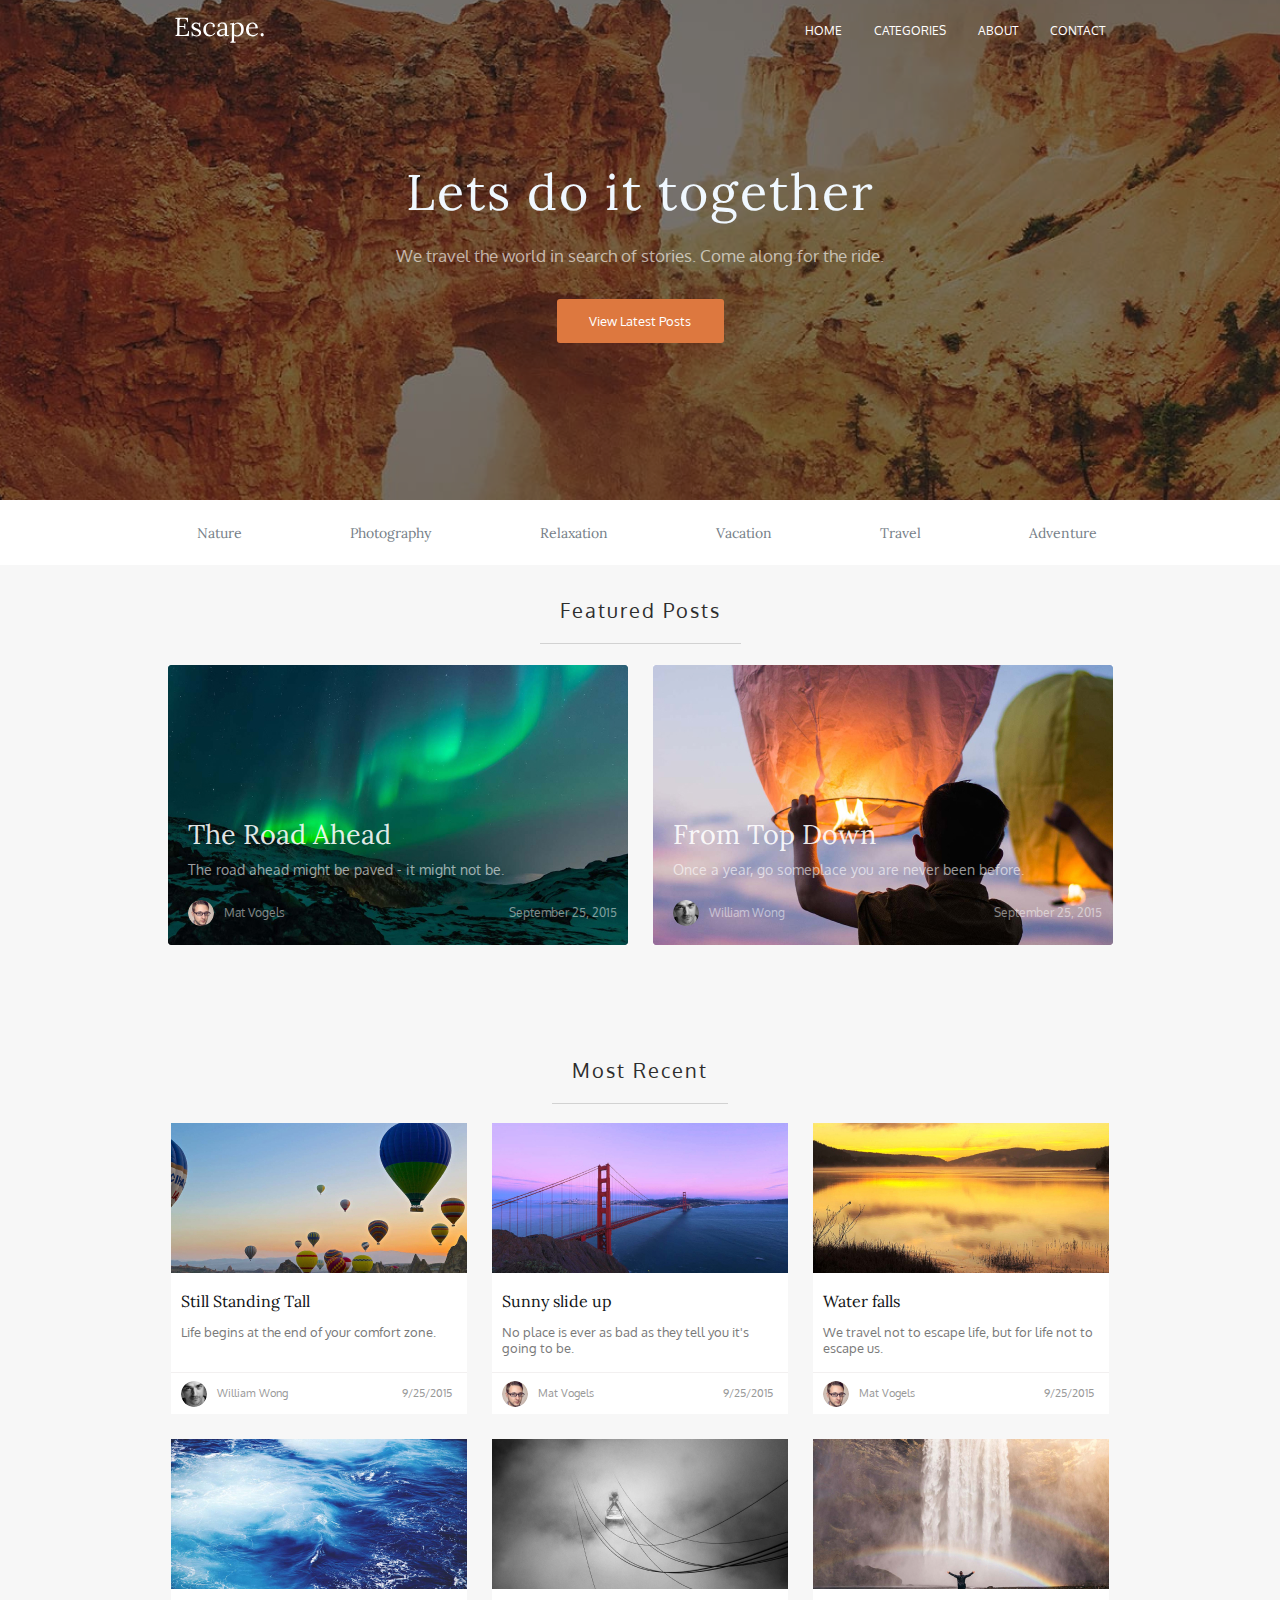
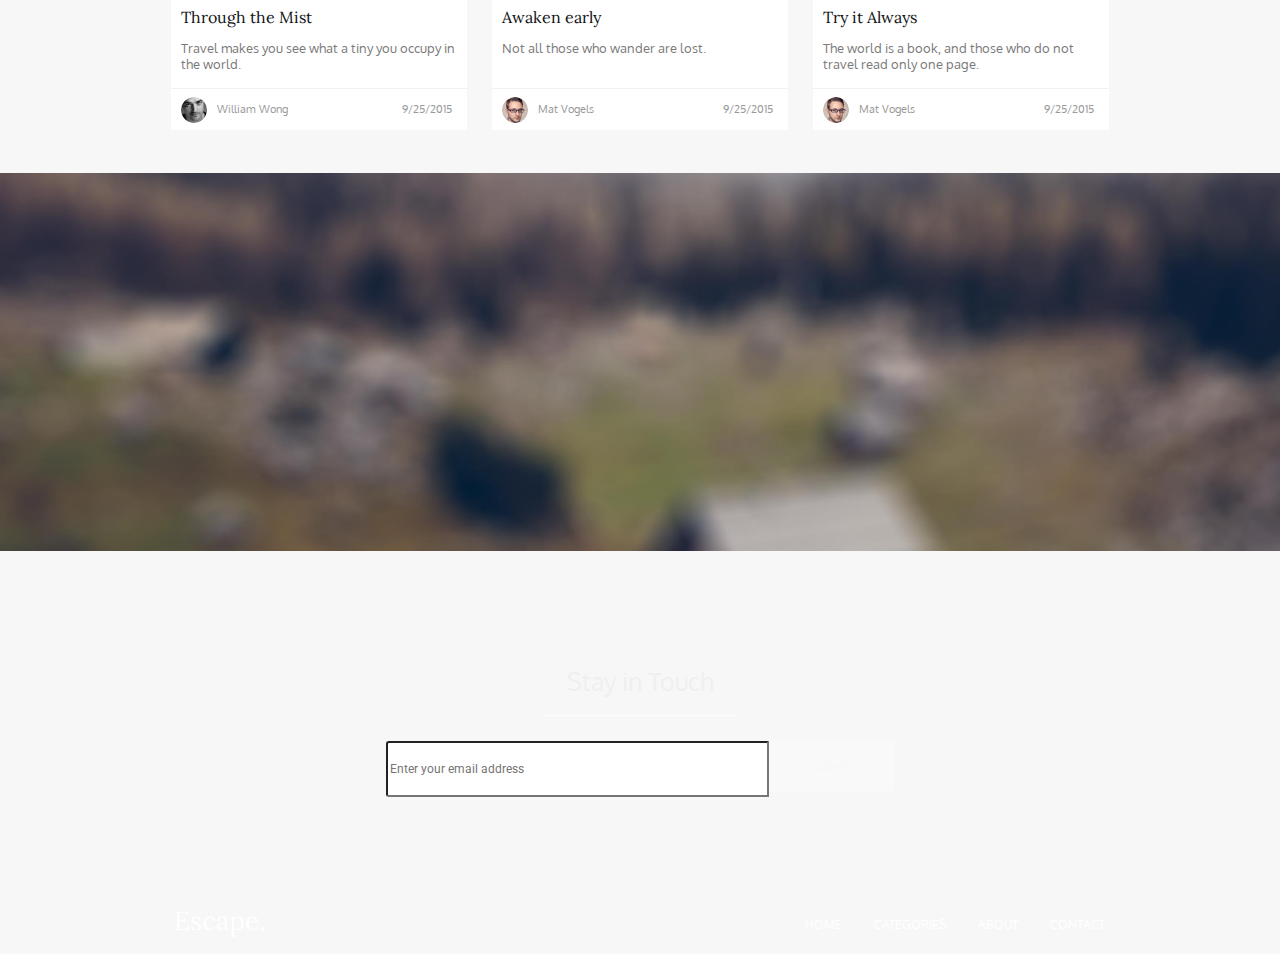
<file: pages/demo.html>
<!DOCTYPE html>
<html lang="en">

<head>
  <meta charset="UTF-8">
  <meta http-equiv="X-UA-Compatible" content="IE=edge">
  <meta name="viewport" cntent="width=device-width, initial-scale=1.0">
  <link rel="stylesheet" href="../static/css/demo-main.css">
  <link rel="preconnect" href="https://fonts.googleapis.com">
  <link rel="preconnect" href="https://fonts.gstatic.com" crossorigin>
  <link href="https://fonts.googleapis.com/css2?family=Roboto:wght@100;400&display=swap" rel="stylesheet">
  <link href="https://fonts.googleapis.com/css2?family=Lora&display=swap" rel="stylesheet">
  <link href="https://fonts.googleapis.com/css2?family=Lora&family=Oxygen&display=swap" rel="stylesheet">
  <title>Main page</title>
</head>

<body>
  <header class="header">
    <img class="header__image" src ="../static/image/dust.png" alt="dust">
    <div class="header__top">
      <img src="../static/image/Escape.svg" alt="Escape.">
      <ul class="header__nav-buttons">
        <li><a class="header__nav-buttons_list" href="#">HOME</a></li> <!-- // header__nav-buttons_list -->
        <li><a class="header__nav-buttons_list" href="#">CATEGORIES</a></li>
        <li><a class="header__nav-buttons_list" href="#">ABOUT</a></li>
        <li><a class="header__nav-buttons_list" href="#">CONTACT</a></li>
      </ul>
    </div>
  </header>

  <!--<div> /* // backround-image */
    <img class="background-image" src="./image/dust.png" alt="dust">
  </div>   -->
  <div class="top-block">
    <h1 class="top-block__title">Lets do it together</h1> <!--// top-block__title--> 
    <p class="top-block__text">We travel the world in search of stories. Come along for the ride.</p> <!--// top-block__text-->
    <button class="top-block__button">View Latest Posts</button> <!--//top-block__button--> 
  </div>

  <!-- вынести отдельно -->
  <div class="page-buttons">
    <ul class="page-buttons__list">
      <li><a class="page-buttons__list_link" href="#">Nature</a></li>
      <li><a class="page-buttons__list_link" href="#">Photography</a></li>
      <li><a class="page-buttons__list_link" href="#">Relaxation</a></li>
      <li><a class="page-buttons__list_link" href="#">Vacation</a></li>
      <li><a class="page-buttons__list_link" href="#">Travel</a></li>
      <li><a class="page-buttons__list_link" href="#">Adventure</a></li>
    </ul>
  </div>

  <article class="posts">
    <!-- вынести отдельно -->
    <!-- унифицировать стили для постов -->
    <!-- вынести изображения с css в html -->
    <!--<h2 class="posts__title">Featured Posts</h2>
    <img class="featured-posts__items_line" src="image/horizontalline.png"> -->
    <div class="featured-posts">
      <h2 class="featured-posts__title posts__title">Featured Posts </h2>
      <div class="featured-posts__items">
        <div class="featured-posts__item">
          <img class="featured-posts__item_first-image" src="../static/image/polarlightmain.jpg">
          <p class="featured-posts__item_title">The Road Ahead</p>
          <p class="featured-posts__item_description">The road ahead might be paved - it might not be.</p>
          <img class="featured-posts__item_image" src="../static/image/mat.png" alt="matvogels">
          <p class="featured-posts__item_name">Mat Vogels</p>
          <p class="featured-posts__item_date">September 25, 2015</p>
        </div>
       <div class="featured-posts__item">
          <img class="featured-posts__item_second-image" src="../static/image/fireballoon.jpg">
          <p class="featured-posts__item_title">From Top Down</p>
          <p class="featured-posts__item_description">Once a year, go someplace you are never been before.</p>
          <img class="featured-posts__item_image" src="../static/image/william.png" alt="williamwong">
          <p class="featured-posts__item_name">William Wong</p>
          <p class="featured-posts__item_date">September 25, 2015</p>
        </div>
      </div> 
    </div> 
  </article>  

  <article class="recent-pages"> 
    <h2 class="recent-pages__title">Most Recent</h2>
    <div class="recent-pages__items">
      <!-- унифицировать стили для постов -->
      <div class="recent-pages__item">
        <img src="../static/image/Frame.jpg" alt="balloons">
        <p class="recent-pages__item_headline">Still Standing Tall</p>
        <p class="recent-pages__item_phrase">Life begins at the end of your comfort zone.</p>
        <div class="recent-pages__item_info">
          <img class="recent-pages__item_image" src="../static/image/william.png" alt="williamwong">
          <p class="recent-pages__item_name">William Wong</p>
          <p class="recent-pages__item_date">9/25/2015</p>
        </div>
      </div>
      <div class="recent-pages__item">
        <img src="../static/image/sunny.jpg" alt="sunrise">
        <p class="recent-pages__item_headline">Sunny slide up</p>
        <p class="recent-pages__item_phrase">No place is ever as bad as they tell you it's going to be.</p>
        <div class="recent-pages__item_info">
          <img class="recent-pages__item_image" src="../static/image/mat.png" alt="matvogels">
          <p class="recent-pages__item_name">Mat Vogels</p>
          <p class="recent-pages__item_date">9/25/2015</p>
        </div>
      </div>
      <div class="recent-pages__item">
        <img src="../static/image/waterfalz.jpg" alt="water falls">
        <p class="recent-pages__item_headline">Water falls</p>
        <p class="recent-pages__item_phrase">We travel not to escape life, but for life not to escape us.</p>
        <div class="recent-pages__item_info">
          <img class="recent-pages__item_image" src="../static/image/mat.png" alt="matvogels">
          <p class="recent-pages__item_name">Mat Vogels</p>
          <p class="recent-pages__item_date">9/25/2015</p>
        </div>
      </div>
      <div class="recent-pages__item">
        <img src="../static/image/bluewater.jpg" alt="oceanvawes">
        <p class="recent-pages__item_headline">Through the Mist</p>
        <p class="recent-pages__item_phrase">Travel makes you see what a tiny you occupy in the world.</p>
        <div class="recent-pages__item_info">
          <img class="recent-pages__item_image" src="../static/image/william.png" alt="williamwong">
          <p class="recent-pages__item_name">William Wong</p>
          <p class="recent-pages__item_date">9/25/2015</p>
        </div>
      </div>  
      <div class="recent-pages__item">
        <img src="../static/image/fog.jpg" alt="foggedbridge">
        <p class="recent-pages__item_headline">Awaken early</p>
        <p class="recent-pages__item_phrase">Not all those who wander are lost.</p>
        <div class="recent-pages__item_info">
          <img class="recent-pages__item_image" src="../static/image/mat.png" alt="matvogels">
          <p class="recent-pages__item_name">Mat Vogels</p>
          <p class="recent-pages__item_date">9/25/2015</p>
        </div>
      </div>
      <div class="recent-pages__item">
        <img src="../static/image/rainbow.jpg" alt="waterfallwithrainbow">
        <p class="recent-pages__item_headline">Try it Always</p>
        <p class="recent-pages__item_phrase">The world is a book, and those who do not travel read only one page.</p>
        <div class="recent-pages__item_info">
          <img class="recent-pages__item_image" src="../static/image/mat.png" alt="matvogels">
          <p class="recent-pages__item_name">Mat Vogels</p>
          <p class="recent-pages__item_date">9/25/2015</p>
        </div>
      </div>
      <!--  -->
    </div>
  </article>

  <footer class="footer">
    <img class="footer__image" src="../static/image/footer.svg" alt="footerimage">
    <div class="footer__contacts">
      <p class="footer__contact_title">Stay in Touch</p>
      <div class="footer__contact">
        <input class="footer__contact_email" placeholder="Enter your email address">
        <button class="footer__contact_button">Submit</button>
      </div>
    </div>
    <div class="footer__bottom">
      <img src="../static/image/Escape.svg" alt="Escape.">
      <ul class="footer__buttons">
        <li><a class="footer__buttons_list" href="#">HOME</a></li>
        <li><a class="footer__buttons_list" href="#">CATEGORIES</a></li>
        <li><a class="footer__buttons_list" href="#">ABOUT</a>
        <li><a class="footer__buttons_list" href="#">CONTACT</a></li>
      </ul>
    </div>
  </footer>

</body>

</html>
</file>
<file: static/css/demo-main.css>
html, head{
    margin: 0;
    padding: 0;
}

body{
    background-color: #F7F7F7;
    margin: 0;
    padding: 0;
}

.header{
    position: relative;
    height: 500px;
}

.header__image{
    position: absolute;
    width: 100%;
    height: 500px;
    z-index: 1;
    object-fit: cover;
}

.header__top{
    position: relative;
    max-width: 930px;
    height: 60px;
    margin: auto;
    display: flex;
    align-items: center;
    justify-content: space-between;
    z-index: 2;
}

.page-buttons{
    background: #FFFFFF;
}

.header__nav-buttons{
    display: flex;
    list-style: none;
    gap: 2rem;
}

.header__nav-buttons_list{
    text-decoration: none;
    color: rgb(255, 255, 255);
    font-family: 'Oxygen';
    font-size: 12px;
}

.top-block{
    position: absolute;
    height: 159px;
    left: 17.36%;
    right: 17.36%;
    top: 184px;
    z-index: 2;
}

.top-block__title{
    position: absolute;
    text-align: center;
    color: aliceblue;
    font-family: 'Lora';
    font-weight: 400;
    font-size: 50px;
    width: 498px;
    left: calc(50% - 498px/2);
    top: -58px;
    letter-spacing: 2px;
}

.top-block__text{
    position: absolute;
    top: 44px;
    width: 504px;
    left: calc(50% - 504px/2);
    font-family: 'Oxygen';
    font-size: 17px;
    text-align: center;
    color: rgba(255, 255, 255, 0.63);
}

.top-block__button{
    position: absolute;
    background: #DD783F;
    width: 167px;
    height: 44px;
    left: calc(50% - 167px/2);
    bottom: 0px;
    border-radius: 3px;
    border: 0;
    font-family: 'Oxygen';
    font-size: 13px;
    line-height: 20px;
    color: #FFFFFF;
}

.page-buttons{
    position: relative;
    max-width: 100%;
    height: 65px;
    display: flex;
    justify-content: center;
    margin-bottom: 100px;
}

.page-buttons__list{
    position: relative;
    list-style: none;
    display: flex;
    flex-direction: row;
    z-index: 2;
    justify-content: space-between;
    align-items: center;
    width: 900px;
    right: 1%;
}

.page-buttons__list_link{
    display: flex;
    text-decoration: none;
    font-family: 'Lora';
    font-size: 14px;
    color: #768088;
}

.posts{
    background-color: #F7F7F7;
}

.featured-posts__items{
    display: grid;
    grid-template-columns: repeat(2, 460px);
    grid-template-rows: 280px;
    justify-content: center;
    gap: 25px;
}

.featured-posts{
    background: #F7F7F7;
}

.posts__title{
    position: absolute;
    left: calc(50% - 201px/2);
    top: 580px;
    font-family: 'Oxygen';
    font-weight: 400;
    font-size: 20px;
    letter-spacing: 2px;
    color: #2E2E2E;
    padding: 0px 20px 20px 20px;
    border-bottom: 1px solid rgba(63, 63, 63, 0.2);
}

.featured-posts__item_image{
    border-radius: 50%;
    position: relative;
    z-index: 2;
    height: 26px;
    left: 4.35%;
    right: 93.81%;
    top: 120px;
}

.featured-posts__item_first-image{
    position: absolute;
    z-index: 1;
    display: flex;
}

.featured-posts__item_second-image{
    position: absolute;
    display: flex;
    z-index: 0;
}

.featured-posts__item_description{
    position: relative;
    font-family: 'Oxygen';
    font-size: 14px;
    color: rgba(255, 255, 255, 0.6);
    z-index: 2;
    height: 25px;
    left: 4.35%;
    right: 26.96%;
    top: 120px;
}

.featured-posts__item_name{
    position: relative;
    font-family: 'Oxygen';
    font-size: 12px;
    color: rgba(255, 255, 255, 0.5);
    width: 100px;
    margin-left: 10px;
    z-index: 2;
    height: 35px;
    left: 10%;
    right: 76.9%;
    top: 83px;
}

.featured-posts__item_date{
    position: relative;
    z-index: 2;
    font-family: 'Oxygen';
    font-size: 12px;
    color: rgba(255, 255, 255, 0.5);
    left: 74.29%;
    right: 0%;
    top: 36px;
}

.featured-posts__item_title{
    position: relative;
    font-family: 'Lora';
    font-weight: 400;
    font-size: 27px;
    color: rgba(255, 255, 255, 0.9);
    margin-bottom: 15px;
    z-index: 2;
    left: 4.35%;
    right: 51.3%;
    top: 125px;
}

.recent-pages{
    display: grid;
    margin-top: 112px;
}

.recent-pages__items{
    margin-top: 66px;
    height: 650px;
    display: grid;
    grid-template-columns: repeat(3, 296px);
    grid-template-rows: repeat(2, 291px);
    justify-content: center;
    gap: 25px;
}

.recent-pages__title{
    position: absolute;
    left: calc(50% - 176px/2);
    top: 1040px;
    font-family: 'Oxygen';
    font-weight: 400;
    font-size: 20px;
    text-align: center;
    letter-spacing: 2px;
    color: #2E2E2E;
    padding: 0px 20px 20px 20px;
    border-bottom: 1px solid rgba(63, 63, 63, 0.2);
}

.recent-pages__item_headline{
    margin: 14px 0px 7px 0px;
    font-family: 'Lora';
    font-size: 16px;
    color: #101315;
    margin-left: 10px;
}

.recent-pages__item_phrase{
    font-family: 'Oxygen';
    font-size: 13px;
    color: #7A7A7A;
    height: 38px;
    padding-left: 10px;
    padding-bottom: 10px;
    padding-right: 10px;
    border-bottom: 1px solid rgba(200, 193, 193, 0.236)
}

.recent-pages__item_name{
    position: relative;
    font-family: 'Oxygen';
    font-size: 11px;
    color: #999999;
    width: 100px;
    top: 7px;
    margin-left: 10px;
    margin-top: -7px;
}

.recent-pages__item_date{
    position: relative;
    font-family: 'Oxygen';
    font-size: 11px;
    color: #999999;
    width: 76px;
    left: 85px;
    margin-top: 0px;
}

.recent-pages__item_image{
    height: 26px;
    border-radius: 50%;
    margin-top: -5px;
}
    
.recent-pages__item_info{
    display: flex;
    position: relative;
    left: 10px;
    margin-top: 10px;
}

.recent-pages__item{    
    background: #FFFFFF;
}

.footer__buttons{
    display: flex;
    list-style: none;
    gap: 2rem;
}

.footer__buttons_list{
    text-decoration: none;
    color: rgb(255, 255, 255);
    font-family: 'Oxygen';
    font-size: 12px;
}

.footer__contact_line{
    height: 1px;
    background: #DEDEDE;
    border-radius: 0px;
}

.footer__contact_title{
    width: 158px;
    height: 30px;
    font-family: 'Oxygen';
    font-style: normal;
    font-weight: 400;
    font-size: 25px;
    text-align: center;
    color: #EFEFEF;
    padding: 0px 20px 20px 20px;
    border-bottom: 1px solid rgb(255, 255, 255, 0.6)
}

.footer__contact_email{
    font-family: 'Roboto';
    font-style: normal;
    font-weight: 400;
    font-size: 12px;
    color: #817F83;
    height: 50px;
    width: 375px;
    background: #FFFFFF;
    border-radius: 3px 0px 0px 3px;
}

.footer__contact_button{
    height: 52px;
    width: 125px;
    background: rgba(255, 255, 255, 0.28);
    border: 0;
    border-radius: 0px 3px 3px 0px;
    font-family: 'Roboto';
    font-size: 12px;
    color: #F8F8F8;
}

.footer__bottom{
    position: relative;
    max-width: 930px;
    height: 60px;
    margin: auto;
    display: flex;
    align-items: center;
    justify-content: space-between;
    z-index: 2;
    top: 8%;
}

.footer__contact{
    display: flex;
}

.footer__contacts{
    position: relative;
    height: 227px;
    margin-top: 50px;
    margin-bottom: 62px;
    display: flex;
    flex-direction: column;
    align-items: center;
    z-index: 2;
    justify-content: center;
}

.footer__image{
    position: relative;
    top: 10%;
    max-height: 378px;
    max-width: 1920px;
    z-index: 1;
}
</file>
